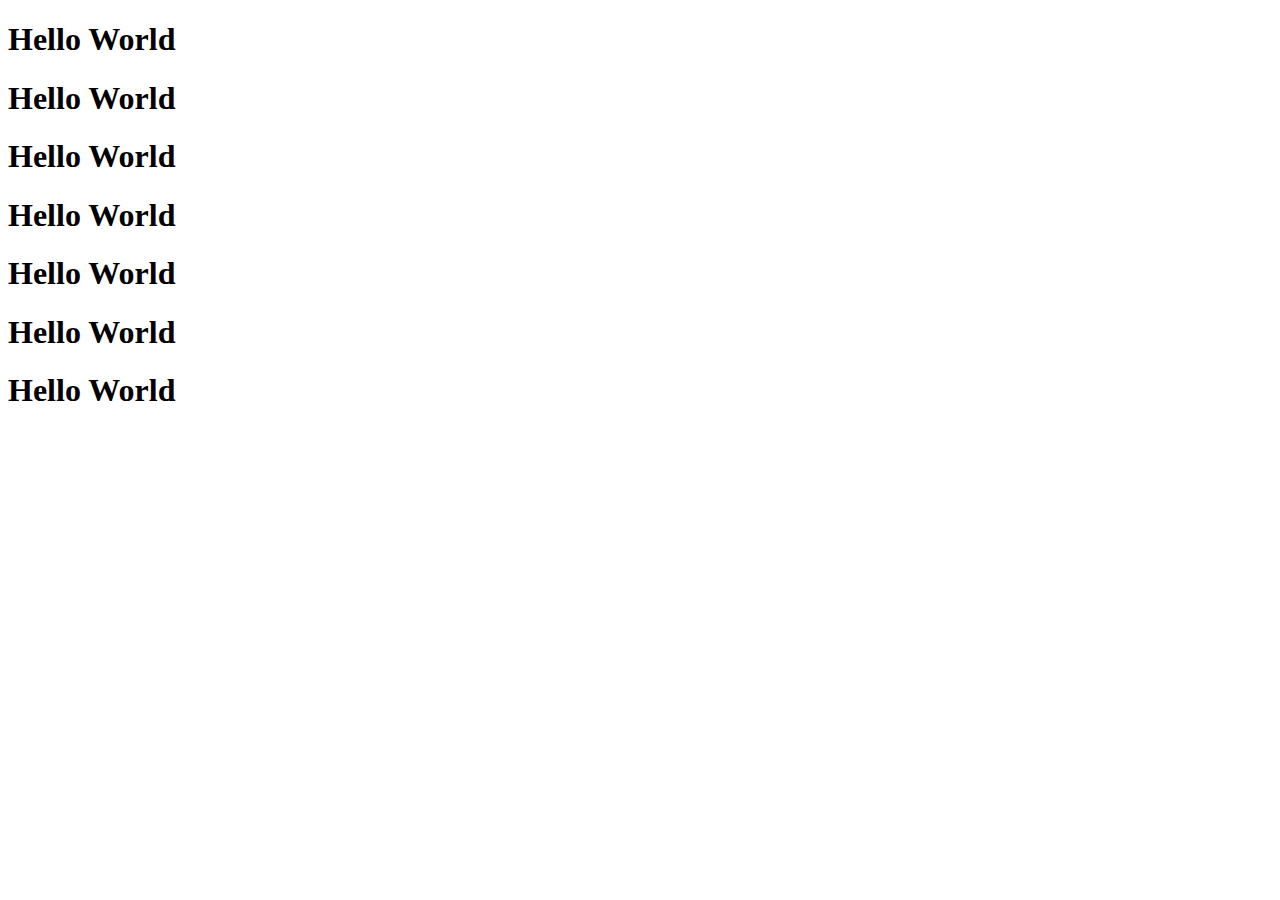
<file: index.html>
<!DOCTYPE html>
<html lang="en">
<head>
    <meta charset="UTF-8">
    <meta http-equiv="X-UA-Compatible" content="IE=edge">
    <meta name="viewport" content="width=device-width, initial-scale=1.0">
    <title>JavaScript Champ</title>
</head>
<body>
    <!-- <div class="content">
        <p>Hello Coders</p>
    </div> -->

    <!-- <div class="content">
        <p>Child1 of content</p>
        <div class="child2">Child2 of content</div>
        <h2>Child3 of content</h2>
    </div>

    <h1 class="main">Welcome Champ Family</h1>
    <a href="https://youtube.com/@coderdost">Coder Dost Channel</a>
    <p>Welcome Coders</p>
    <h2 class="champ">Champ Family (1)</h2>
    <h2 class="champ">Champ Family (2)</h2>
    <h3 id="coders">My Passion is coding</h3> -->

    <!-- <button>Stop Changing!</button> -->

    <h1 class="heading1">Hello World</h1>
    <h1 class="heading2">Hello World</h1>
    <h1 class="heading3">Hello World</h1>
    <h1 class="heading4">Hello World</h1>
    <h1 class="heading5">Hello World</h1>
    <h1 class="heading6">Hello World</h1>
    <h1 class="heading7">Hello World</h1>


    <!-- <script src="exercise.js"></script> -->
    <!-- <script src="file1.js"></script> -->
    <!-- <script src="file2.js"></script> -->
    <!-- <script src="dom.js"></script> -->
    <!-- <script src="date.js"></script> -->
    <!-- <script src="localStorage.js"></script> -->
    <!-- <script src="oops.js"></script> -->
    <!-- <script src="async.js"></script> -->
    <script src="es6modules.js" type="module"></script>

</body>
</html>
</file>
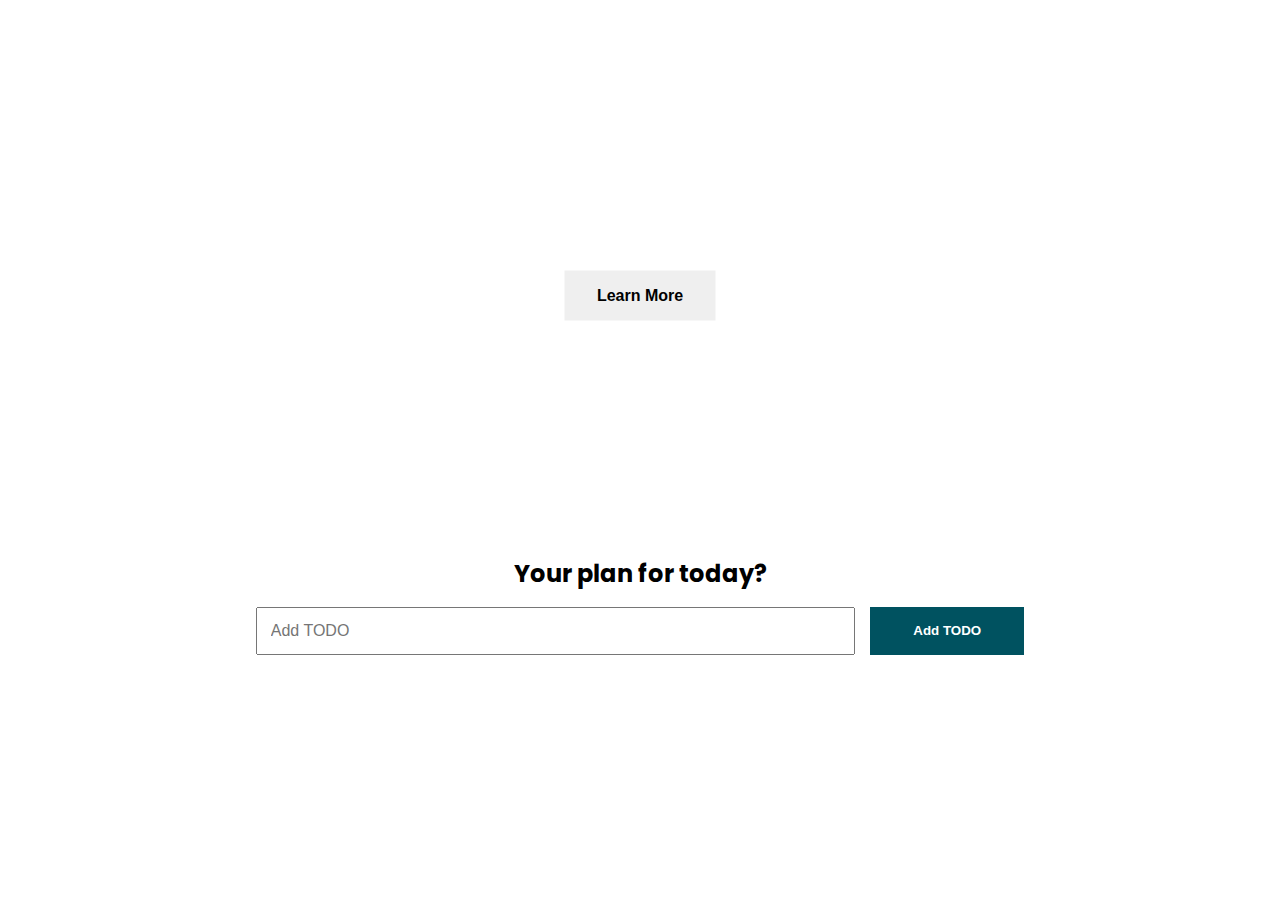
<file: todo-list project/index.html>
<!DOCTYPE html>
<html lang="en">
<head>
    <meta charset="UTF-8">
    <meta name="viewport" content="width=device-width, initial-scale=1.0">
    <title>TODO List</title>
    <link rel="stylesheet" href="style.css">
    <script src="./script.js" defer></script>
</head>
<body>
    <header class="header">
        <nav class="nav container">
            <h1 class="logo">TODO List</h1>
            <ul class="nav-items">
                <li><a href="">Home</a></li>
                <li><a href="#todo">TODO</a></li>
                <li><a href="">Sign Up</a></li>
            </ul>
        </nav>
        <div class="headline">
            <h2>Manage your task</h2>
            <button class="btn btn-headline">Learn More</button>
        </div>
    </header>

    <section class="section-todo container" id="tod">
        <h2>Your plan for today?</h2>
        <form class="form-todo">
            <input type="text" name="" id="inputField" placeholder="Add TODO">
            <input type="submit" value="Add TODO" class="btn" id="submitBtn">
        </form>
        <ul class="todo-list">
            <!-- <li>
                <span class="text">Hello</span>
                <div class="todo-buttons">
                    <button class="todo-btn edit">Edit</button>
                    <button class="todo-btn remove">Remove</button>
                </div>
            </li> -->
        </ul>
    </section>

    <!-- <section class="section-signup">
        <h2>Sign Up</h2>
        <form class="signup-form">
            <div class="form-group">
                <label for="username">Username</label>
                <input type="text" name="username" id="username">
            </div>
            <div class="form-group">
                <label for="password">Password</label>
                <input type="password" name="password" id="password">
            </div>
            <div class="form-group">
                <label for="confirmPassword">Confirm Password</label>
                <input type="password" name="confirmPassword" id="confirmPassword">
            </div>
            <div class="form-group">
                <label for="phone">Phone</label>
                <input type="text" name="phone" id="phone">
            </div>
            <div class="form-group">
                <label for="email">Email</label>
                <input type="email" name="email" id="email">
            </div>
            <div class="form-group">
                <label for="about">About Yourself</label>
                <input type="text" name="about" id="about" cols="30" rows="10">
            </div>
            <button type="submit" class="btn signup-btn">Submit</button>
        </form>
    </section> -->

</body>
</html>
</file>
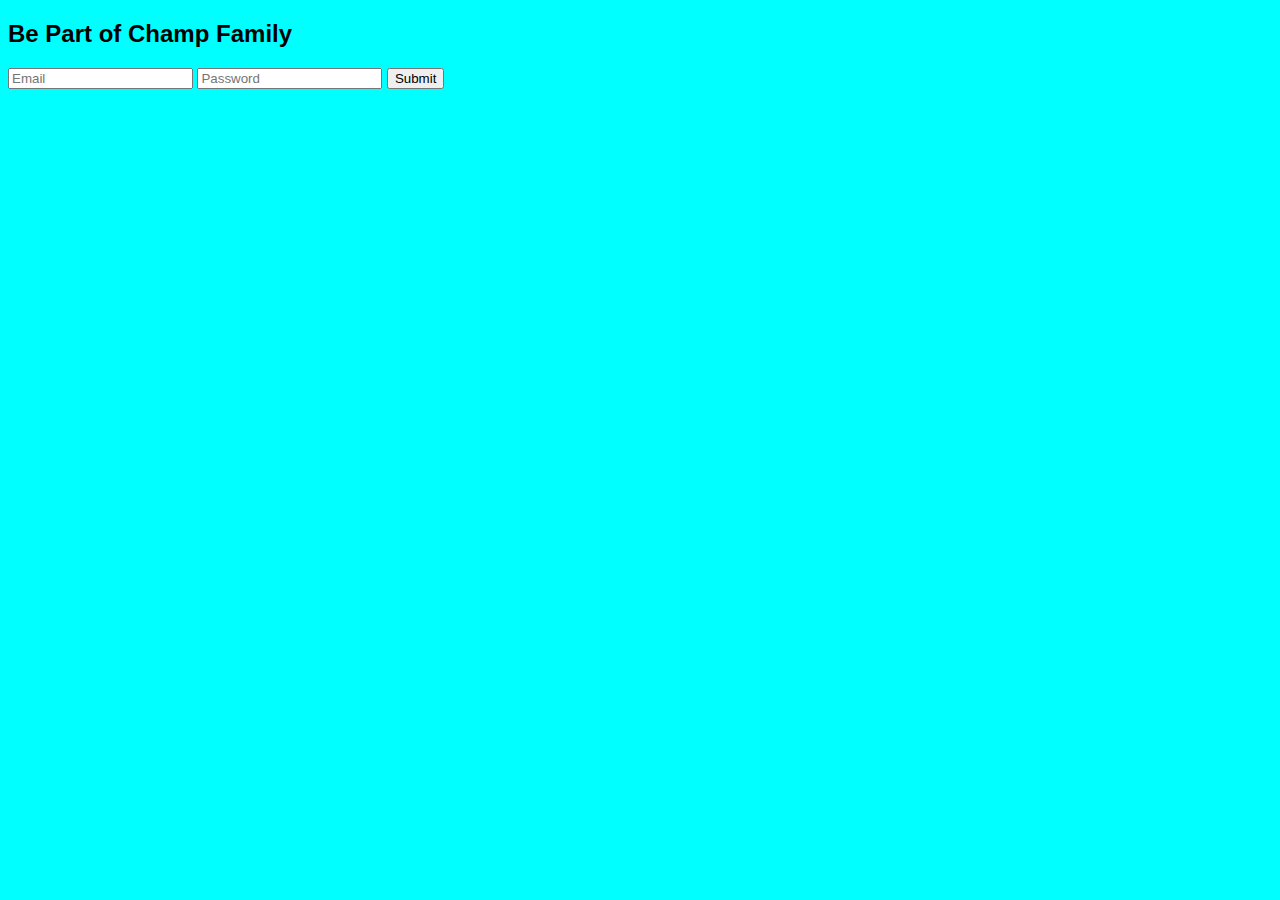
<file: form_event.html>
<!DOCTYPE html>
<html lang="en">
<head>
    <meta charset="UTF-8">
    <meta name="viewport" content="width=device-width, initial-scale=1.0">
    <title>JavaScript-Champ</title>
    <style>
        body {
            background-color: aqua;
            font: 200;
            font-family: 'Segoe UI', Tahoma, Geneva, Verdana, sans-serif;
        }
    </style>
    <script src="form_event.js" defer></script>
</head>
<body>
    <h2>Be Part of Champ Family</h2>

    <form action="" class="sign-up-form">
        <input type="email" name="userEmail" id="email" placeholder="Email">
        <input type="password" name="userPassword" id="password" placeholder="Password">
        <input type="submit" value="Submit">
    </form>
</body>
</html>
</file>
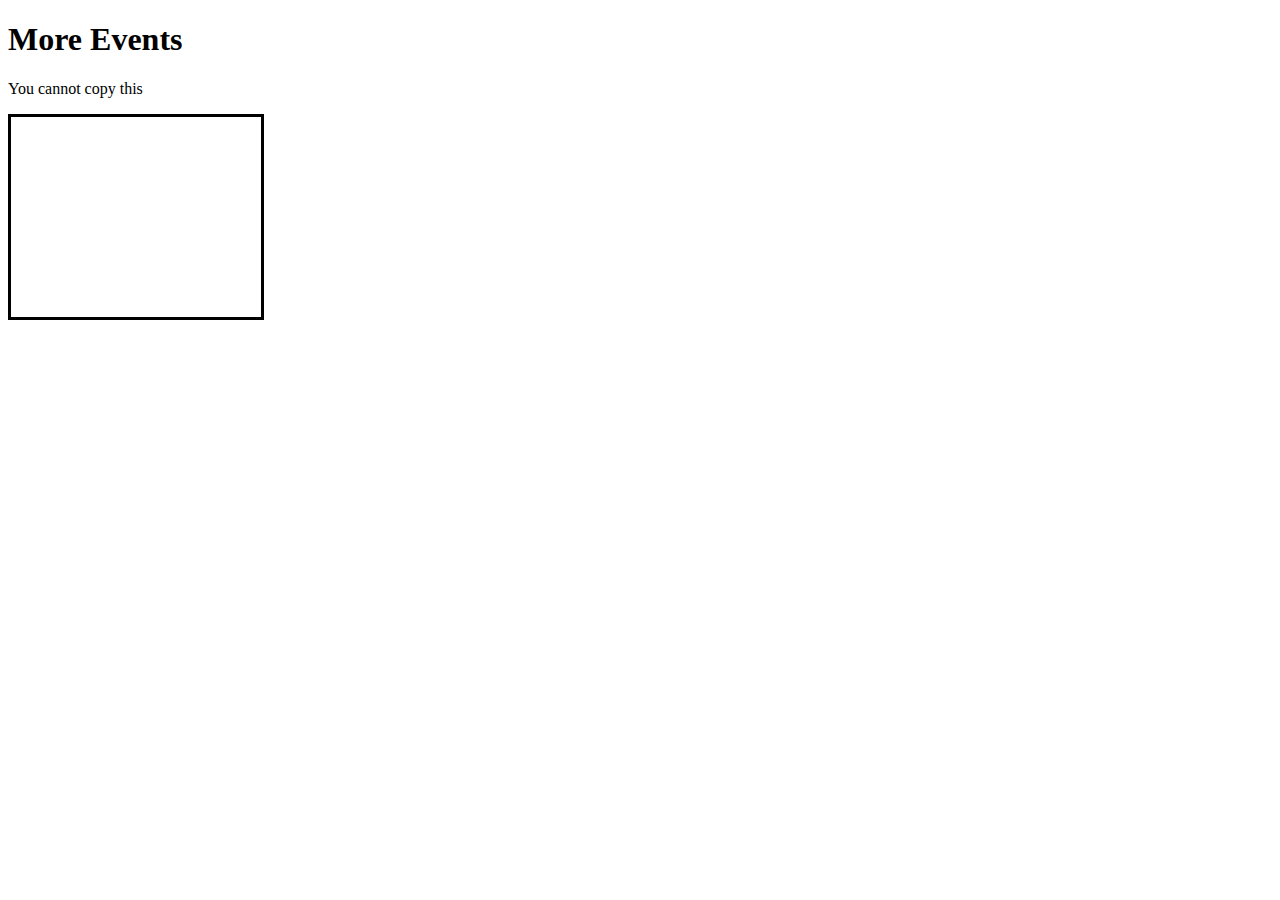
<file: index1.html>
<!DOCTYPE html>
<html lang="en">
<head>
    <meta charset="UTF-8">
    <meta name="viewport" content="width=device-width, initial-scale=1.0">
    <title>Click Events</title>

    <script src="dom.js" defer></script>

</head>
<body>
    <!-- <h1>Coder TODO List</h1>
    <ul>
        <li>Eat</li>
        <li>Sleep</li>
        <li>Code</li>
        <li>Repeat</li>
    </ul>
    <button class="clickMe">Add New TODO</button> -->

    <h1>More Events</h1>
    <p class="copy">You cannot copy this</p>

    <div class="box" style="height: 200px; width: 250px; border: solid;">
    </div>

    <!-- <div class="my-buttons">
        <button id="one">My Button one</button>
        <button id="two">My Button two</button>
        <button id="three">My Button three</button>
    </div> -->

    <!-- <main>
        <div class="container">
            <h1>Current Color: <span class="current-color">rgb(255, 255, 255)</span></h1>
            <button>Change Background Color</button>
        </div>
    </main> -->
</body>
</html>
</file>
<file: todo-list project/style.css>
@import url('https://fonts.googleapis.com/css2?family=Poppins:wght@200;300;400;500;600;700&display=swap');

* {
    box-sizing: border-box;
    padding: 0;
    margin: 0;
}

body {
    font-family: 'Poppins', sans-serif;
}

.header {
    position: relative;
    min-height: 60vh;
    background: url("https://img.freepik.com/free-vector/tropical-leaves-background-zoom_23-2148580778.jpg");
    background-position: center;
    background-repeat: no-repeat;
    background-size: cover;
    color: white;
}

a {
    text-decoration: none;
    color: white;
}

.container {
    max-width: 1200px;
    margin: auto;
    width: 90%;
}

.nav {
    min-height: 8vh;
    display: flex;
    justify-content: space-between;
    align-items: center;
}

.nav-items {
    width: 40%;
    display: flex;
    list-style-type: none;
    justify-content: space-between;
    align-items: center;
}

.headline {
    text-align: center;
    position: absolute;
    top: 50%;
    left: 50%;
    transform: translate(-50%, -50%);
}

.btn {
    display: inline-block;
    outline: none;
    border: none;
    cursor: pointer;
}

.btn-headline {
    padding: 1rem 2rem;
    font-size: 1rem;
    margin-top: 1rem;
    font-weight: 600;
}

.section-todo {
    margin-top: 1rem;
    text-align: center;
    width: 60%;
}

.form-todo {
    min-height: 2vh;
    display: flex;
    justify-content: space-between;
    margin-top: 1rem;
}

.form-todo input {
    min-height: 10%;
}
.form-todo input[type="text"] {
    width: 78%;
    padding: 0.8rem;
    font-size: 1rem;
    font-weight: 400;
}
.form-todo input[type="submit"] {
    width: 20%;
    background-color: rgb(0,82,96);
    color: white;
    font-weight: bold;
}
.todo-list {
    text-align: left;
    font-size: 1.2rem;
    list-style-type: none;
}
.todo-list li {
    padding: 0.7rem;
    background: #444;
    color: white;
    margin-top: 1rem;
    /* text-transform: capitalize; */
    display: flex;
    justify-content: space-between;
    align-items: center;
}
.todo-btn {
    padding: 0.5rem 1rem;
    font-size: 1rem;
    font-weight: bold;
    cursor: pointer;
}

.section-signup {
    margin: 5rem auto;
    text-align: center;
    background: rgb(235, 229, 229);
    border-radius: 10px;
    padding: 1rem;
}

.signup-form {
    max-width: 600px;
    width: 100%;
    text-align: left;
    margin: auto;
}
.signup-form label {
    display: block;
}
.signup-form input {
    display: block;
    width: 90%;
    padding: 0.5rem;
}
.form-group {
    margin-top: 1rem;
}
.signup-form textarea {
    width: 100%;
}
.signup-btn {
    background-color: rgb(0,82,96);
    color: white;
    padding: 1rem 2rem;
    display: inline-block;
    margin: auto;
    margin-top: 1rem;
}
</file>
